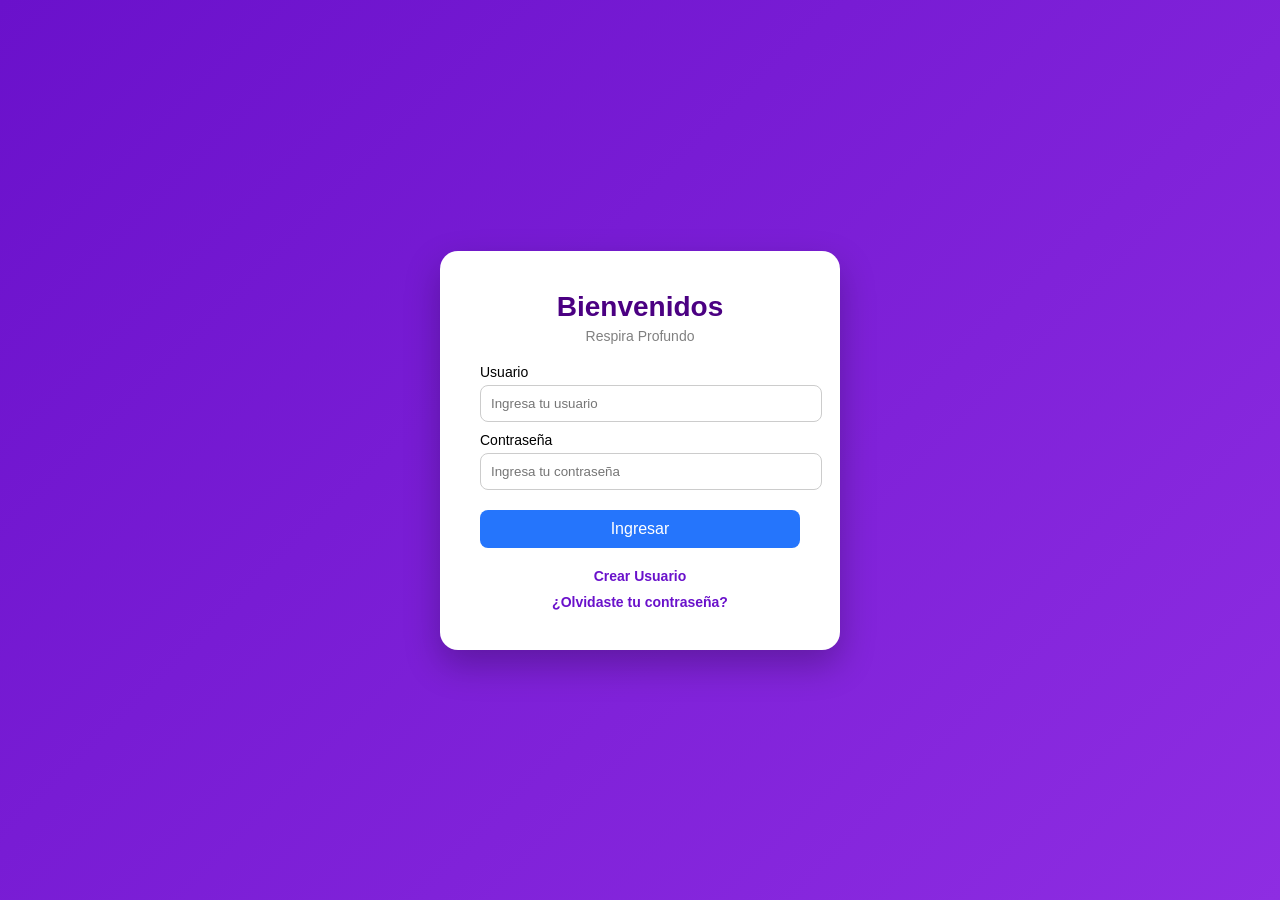
<file: index.html>
<!DOCTYPE html>
<html lang="es">
<head>
    <meta charset="UTF-8">
    <meta name="viewport" content="width=device-width, initial-scale=1.0">
    <title>Yoga Studio - Login</title>
    <link rel="stylesheet" href="styles.css">
</head>

<body class="login-page">

    <div class="login-container">

        <div class="login-box">

            <h1 class="title">Bienvenidos</h1>
            <p class="subtitle">Respira Profundo</p>

            <form action="dashboard.html" method="GET">

                <label for="usuario">Usuario</label>
                <input type="text" id="usuario" name="usuario" placeholder="Ingresa tu usuario" required>

                <label for="password">Contraseña</label>
                <input type="password" id="password" name="password" placeholder="Ingresa tu contraseña" required>

                <button type="submit">Ingresar</button>

            </form>

            <div class="links">
                <a href="registro.html">Crear Usuario</a>
                <a href="recuperar.html">¿Olvidaste tu contraseña?</a>
            </div>

        </div>

    </div>

</body>
</html>
</file>
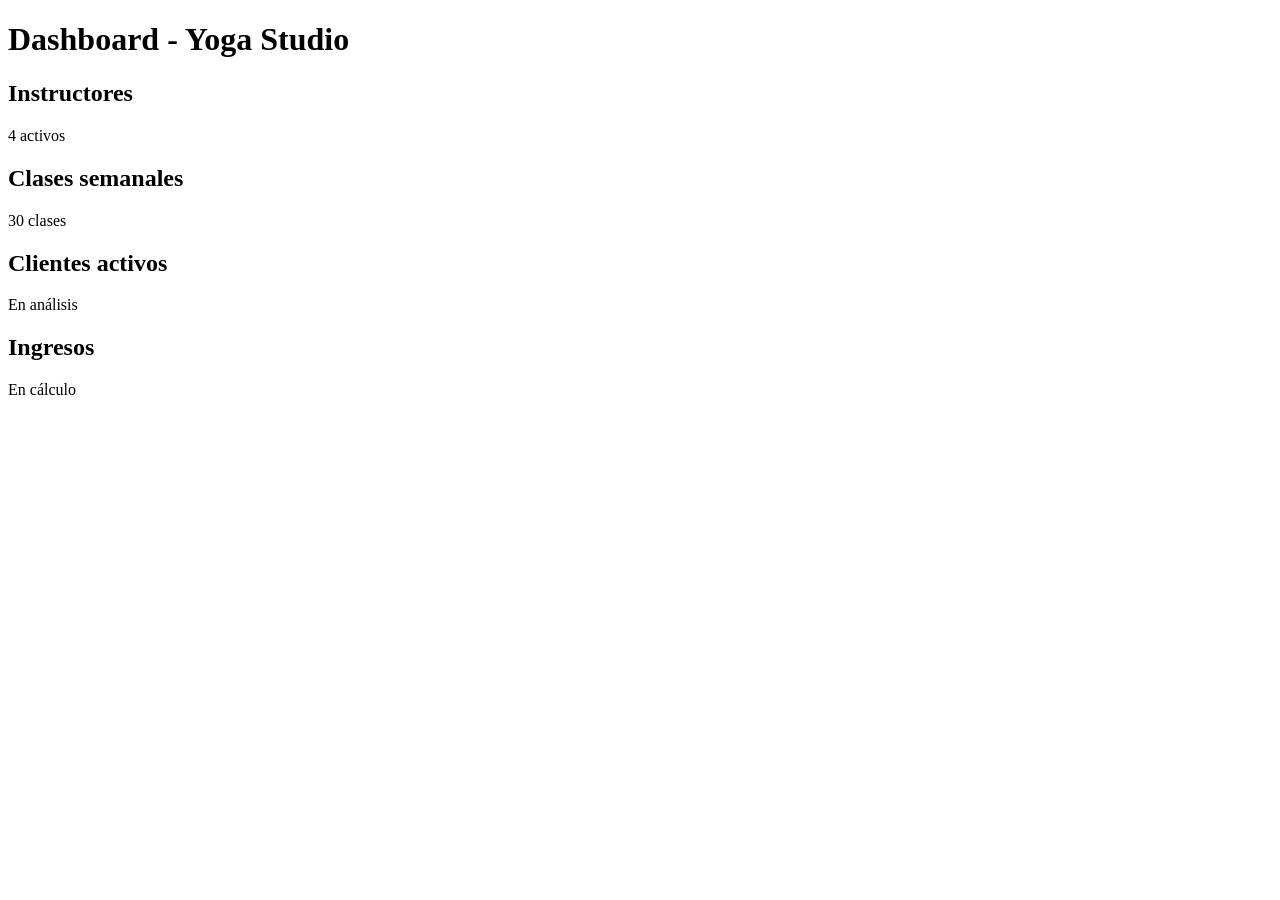
<file: dashboard.html>
<!DOCTYPE html>
<html lang="es">
<head>
    <meta charset="UTF-8">
    <title>Dashboard Yoga Studio</title>
    <link rel="stylesheet" href="styles.css">
</head>

<body class="dashboard-page">

<div class="dashboard">

    <h1>Dashboard - Yoga Studio</h1>

    <div class="cards">

        <div class="card">
            <h2>Instructores</h2>
            <p>4 activos</p>
        </div>

        <div class="card">
            <h2>Clases semanales</h2>
            <p>30 clases</p>
        </div>

        <div class="card">
            <h2>Clientes activos</h2>
            <p>En análisis</p>
        </div>

        <div class="card">
            <h2>Ingresos</h2>
            <p>En cálculo</p>
        </div>

    </div>

</div>

</body>
</html>
</file>
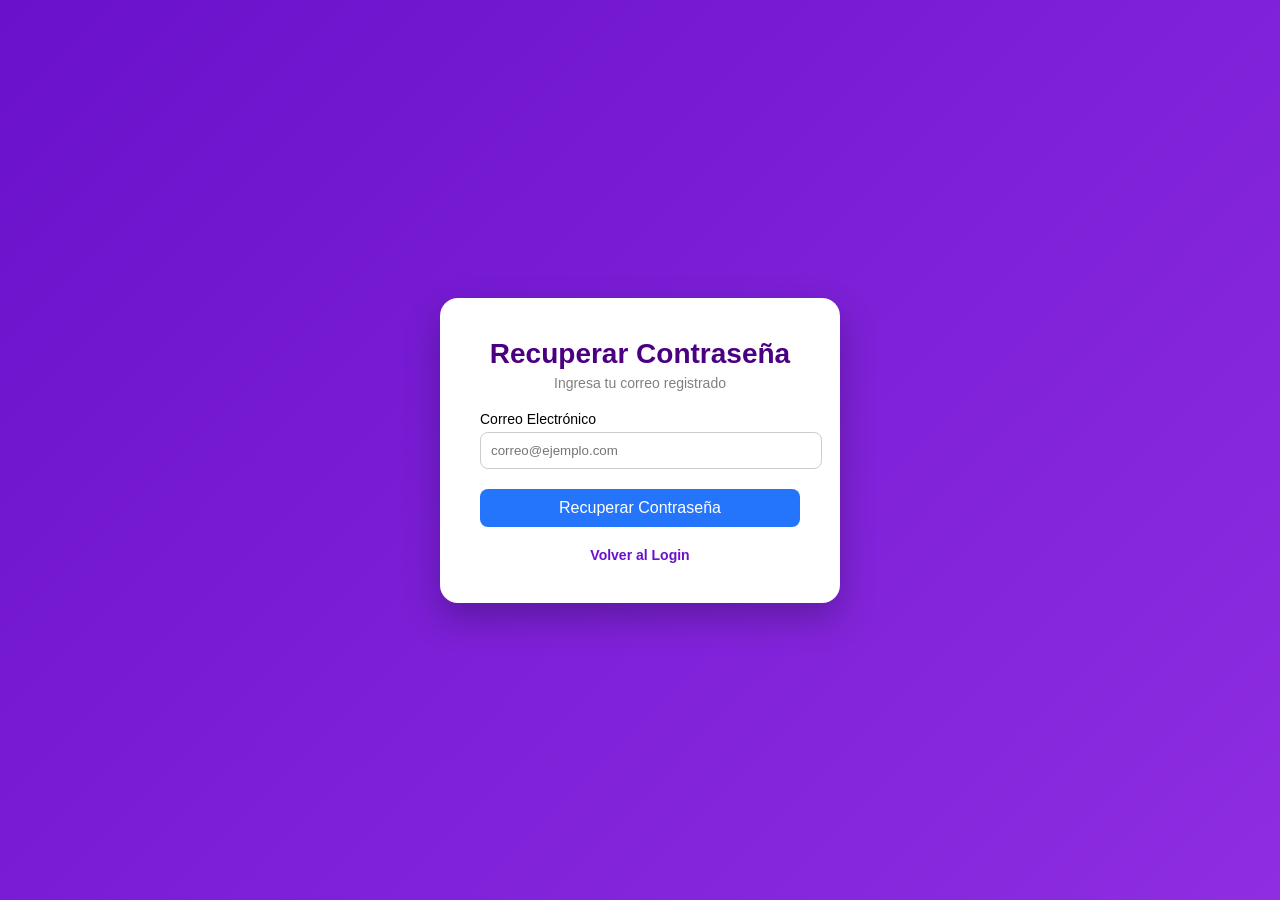
<file: recuperar.html>
<!DOCTYPE html>
<html lang="es">
<head>
    <meta charset="UTF-8">
    <meta name="viewport" content="width=device-width, initial-scale=1.0">
    <title>Recuperar Contraseña</title>
    <link rel="stylesheet" href="styles.css">
</head>

<body class="login-page">

    <div class="login-container">

        <div class="login-box">

            <h1 class="title">Recuperar Contraseña</h1>
            <p class="subtitle">Ingresa tu correo registrado</p>

            <form>

                <label for="correo">Correo Electrónico</label>
                <input type="email" id="correo" placeholder="correo@ejemplo.com" required>

                <button type="submit">Recuperar Contraseña</button>

            </form>

            <div class="links">
                <a href="index.html">Volver al Login</a>
            </div>

        </div>

    </div>

</body>
</html>
</file>
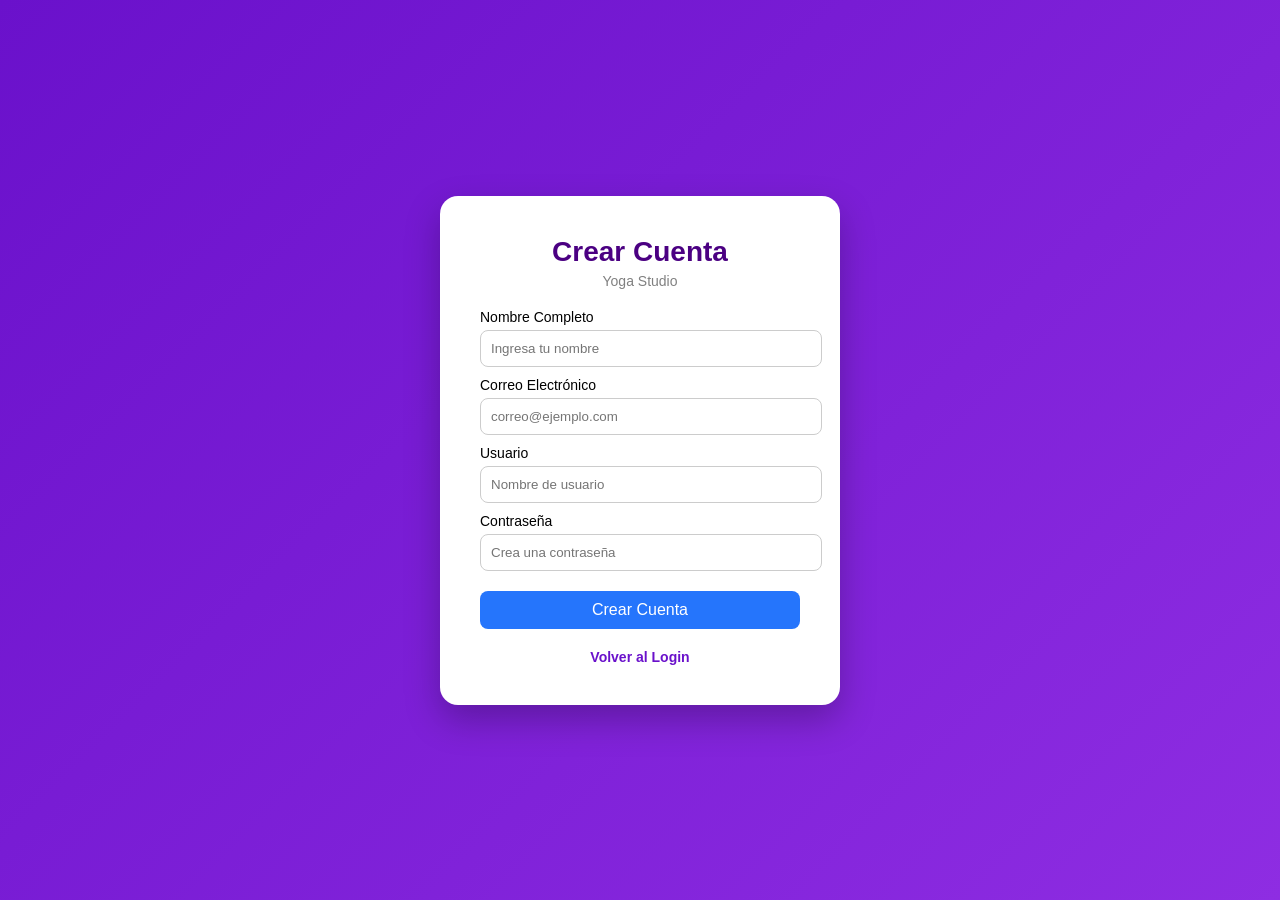
<file: registro.html>
<!DOCTYPE html>
<html lang="es">
<head>
    <meta charset="UTF-8">
    <meta name="viewport" content="width=device-width, initial-scale=1.0">
    <title>Crear Usuario</title>
    <link rel="stylesheet" href="styles.css">
</head>

<body class="login-page">

    <div class="login-container">

        <div class="login-box">

            <h1 class="title">Crear Cuenta</h1>
            <p class="subtitle">Yoga Studio</p>

            <form>

                <label for="nombre">Nombre Completo</label>
                <input type="text" id="nombre" placeholder="Ingresa tu nombre" required>

                <label for="correo">Correo Electrónico</label>
                <input type="email" id="correo" placeholder="correo@ejemplo.com" required>

                <label for="usuario">Usuario</label>
                <input type="text" id="usuario" placeholder="Nombre de usuario" required>

                <label for="password">Contraseña</label>
                <input type="password" id="password" placeholder="Crea una contraseña" required>

                <button type="submit">Crear Cuenta</button>

            </form>

            <div class="links">
                <a href="index.html">Volver al Login</a>
            </div>

        </div>

    </div>

</body>
</html>
</file>
<file: styles.css>
/* =========================
   🌈 LOGIN SCREEN COMPLETO
========================= */

body.login-page {
    margin: 0;
    font-family: Arial, sans-serif;
    min-height: 100vh;

    background: linear-gradient(
        135deg,
        #6a11cb,
        #8e2de2
    );

    display: flex;
    justify-content: center;
    align-items: center;
}

/* 🔥 ESTE ES EL FONDO REAL (CLAVE) */
.login-screen {
    height: 100vh;
    width: 100%;
    background: linear-gradient(135deg, #6a11cb, #8e2de2);

    display: flex;
    justify-content: center;
    align-items: center;
}

/* =========================
   🔐 LOGIN BOX
========================= */

.login-box {
    background: white;
    padding: 40px;
    border-radius: 18px;
    width: 320px;
    box-shadow: 0px 15px 35px rgba(0,0,0,0.25);
    text-align: center;
}

.title {
    margin: 0;
    font-size: 28px;
    color: #4b0082;
}

.subtitle {
    margin-top: 5px;
    margin-bottom: 20px;
    font-size: 14px;
    color: gray;
}

/* inputs */
label {
    display: block;
    text-align: left;
    margin-top: 10px;
    font-size: 14px;
}

input {
    width: 100%;
    padding: 10px;
    margin-top: 5px;
    border: 1px solid #ccc;
    border-radius: 8px;
}

/* botón */
button {
    margin-top: 20px;
    width: 100%;
    padding: 10px;
    border: none;
    background: #2575fc;
    color: white;
    font-size: 16px;
    border-radius: 8px;
    cursor: pointer;
}

button:hover {
    background: #1a5edb;
}



/* =========================
   LINKS DEL LOGIN
========================= */

.links {
    margin-top: 20px;
    display: flex;
    flex-direction: column;
    gap: 10px;
}

.links a {
    text-decoration: none;
    color: #6a11cb;
    font-size: 14px;
    font-weight: bold;
    transition: 0.3s;
}

.links a:hover {
    color: #8e2de2;
}
</file>
